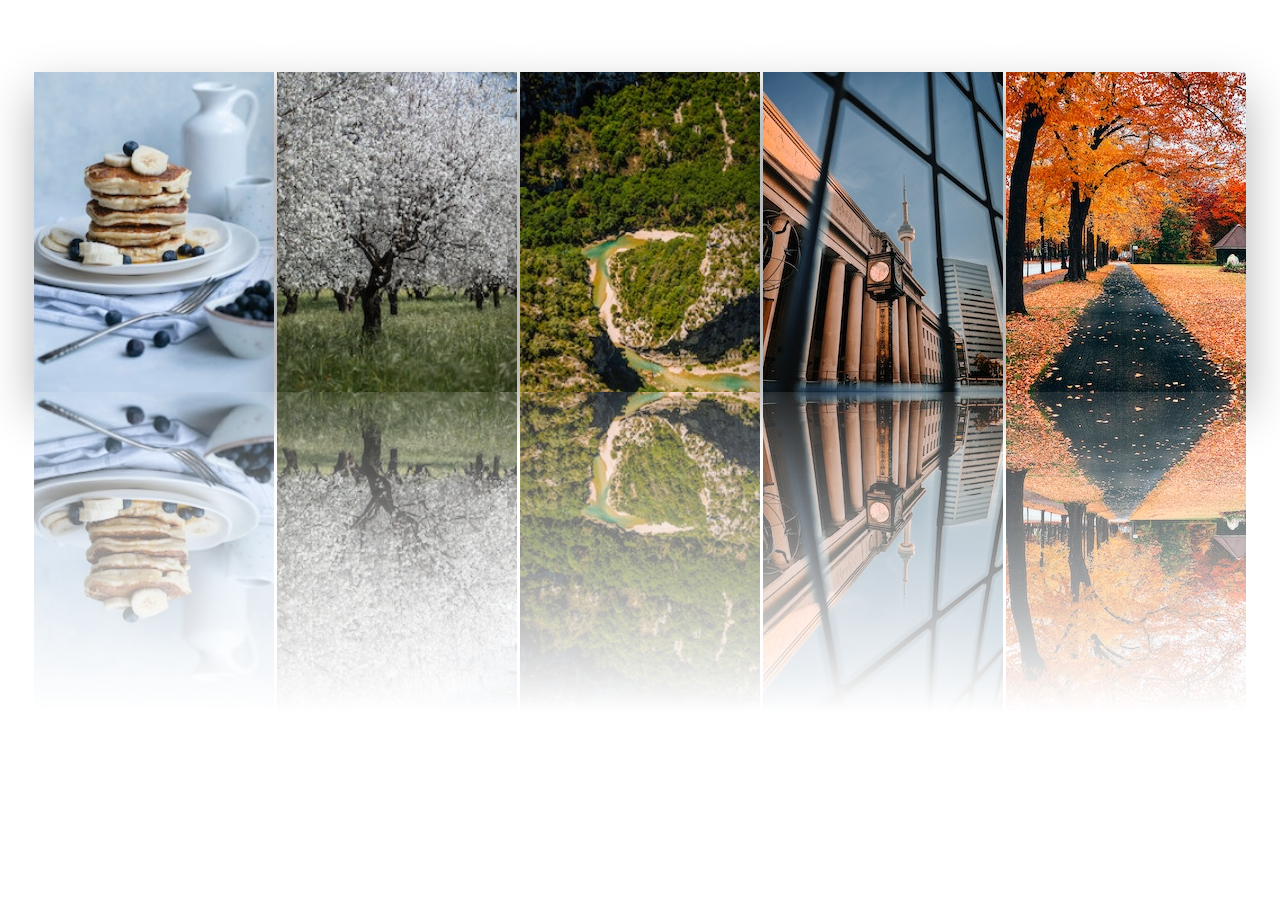
<file: index.html>
<!DOCTYPE html>
<html lang="en">
<head>
    <meta charset="UTF-8">
    <meta http-equiv="X-UA-Compatible" content="IE=edge">
    <meta name="viewport" content="width=device-width, initial-scale=1.0">
    <link rel="stylesheet" href="style.css">
    <title>Miroirs</title>
</head>
<body>
    <section>
        <div class="picture" style='background: url("./assets/miror1.jpg") no-repeat 50% 50%/cover'></div>
        <div class="picture" style='background: url("./assets/miror2.jpg")no-repeat 50% 50%/cover'></div>
        <div class="picture" style='background: url("./assets/miror3.jpg")   no-repeat 50% 50%/cover'></div>
        <div class="picture" style='background: url("./assets/miror4.jpg")  no-repeat 50% 50%/cover'></div>
        <div class="picture" style='background: url("./assets/miror5.jpg") no-repeat 50% 50%/cover'></div>
    </section>
</body>
</html>
</file>
<file: style.css>
section{
    display: flex;
    justify-content: center;
}

.picture{
    width: 240px;
    min-width: 240px;
    height: 320px;
    margin: 4rem 0.1rem;
    box-shadow: 0 20px 45px rgba(0,0,0, 0.3);
    position: relative;
    transition: .4s ease;
}
.picture:hover{
    transform: scale(1.15);
}
.picture:after{
    content: '';
    width: inherit;
    height: inherit;
    background-image: inherit;
    position: absolute;
    bottom: -100%;
    transform: rotateX(180deg);
    background: linear-gradient() no-repeat;
    background-size: cover;  
    overflow: hidden;  
}

.picture:before{
    content: '';
    width: inherit;
    height: inherit;
    background-image: linear-gradient(to bottom,rgba(255,255,255,0.1),#fff 100%);
    position: absolute;
    bottom: -100%;
    z-index: 1;
    overflow: hidden;  

}
</file>
